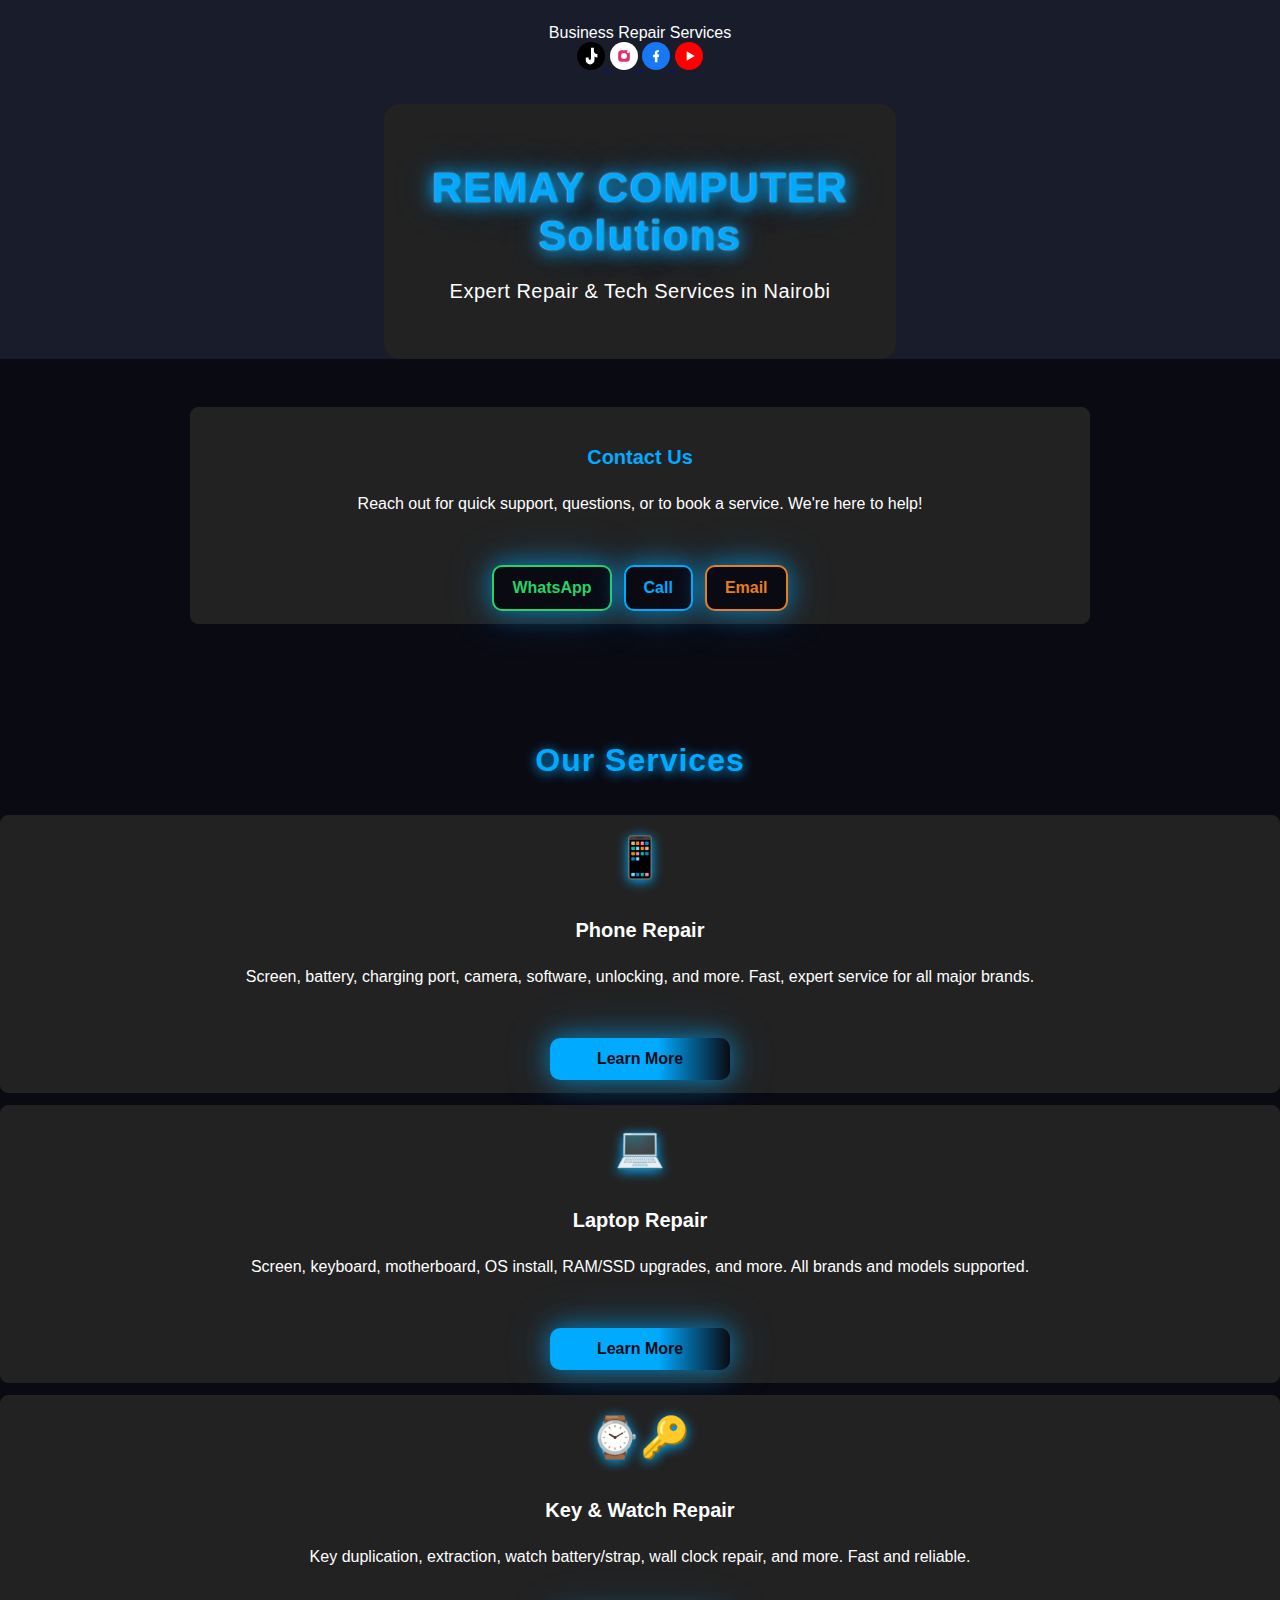
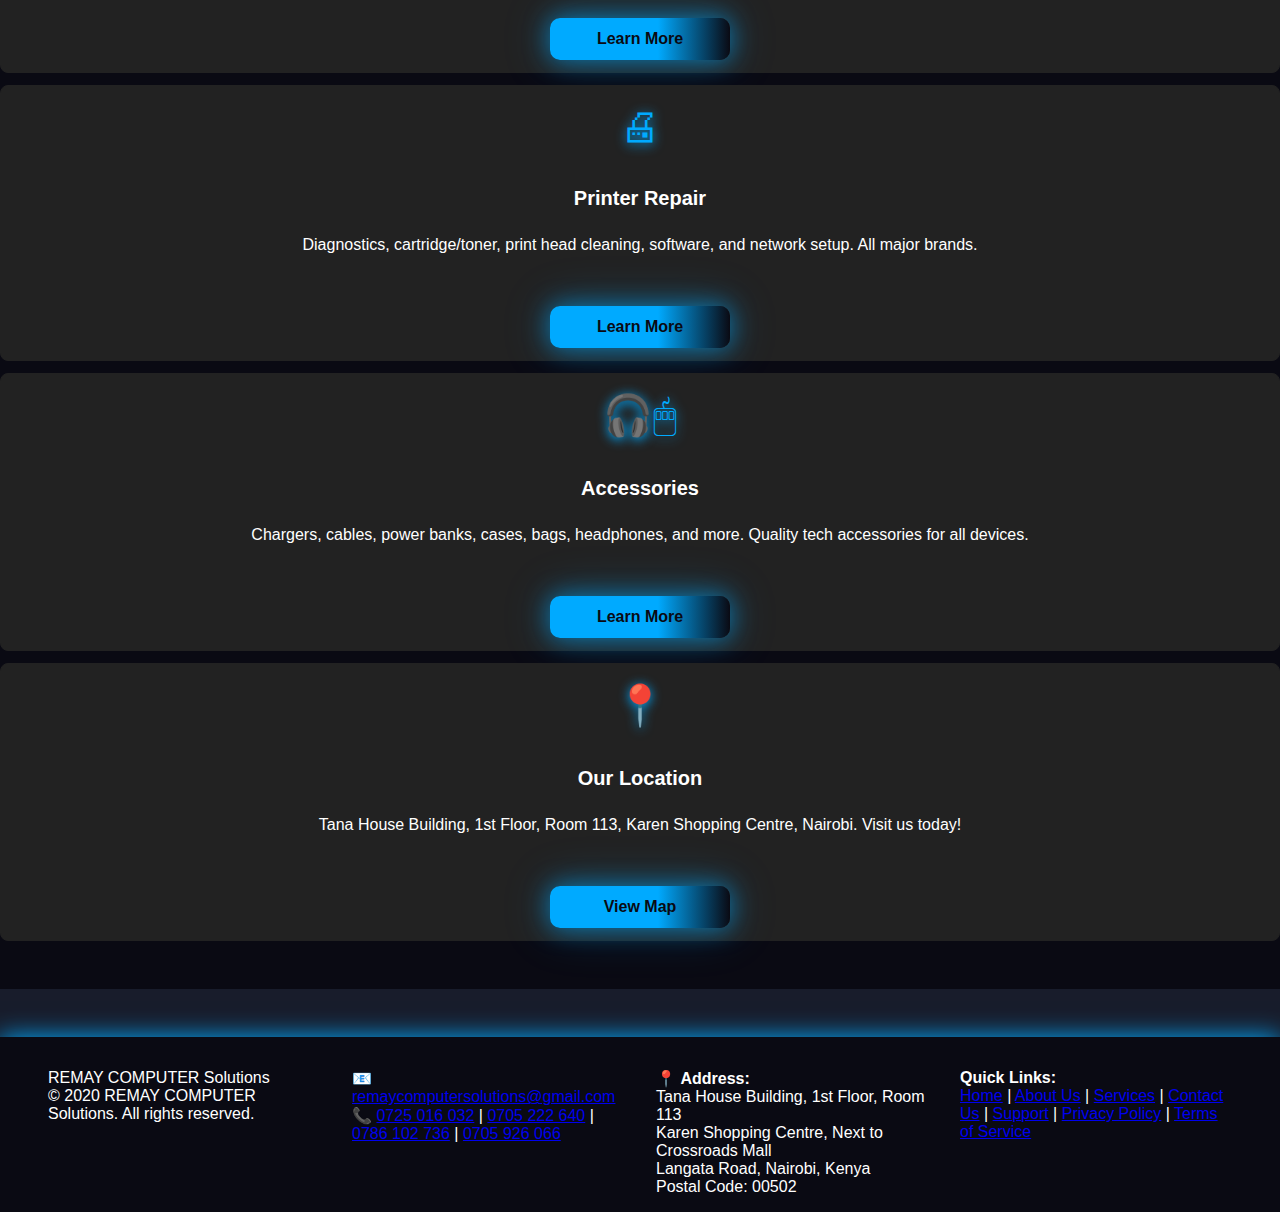
<file: index.html>
<!DOCTYPE html>
<html lang="en">
<head>
  <meta charset="UTF-8" />
  <meta name="viewport" content="width=device-width, initial-scale=1.0"/>
  <title>Business Repair Services</title>
  <link rel="stylesheet" href="style.css" />
  <link rel="manifest" href="manifest.json" />
  <meta name="theme-color" content="#00aaff" />
  <script>
    if ('serviceWorker' in navigator) {
      window.addEventListener('load', function() {
        navigator.serviceWorker.register('service-worker.js').then(function(reg) {
          console.log('ServiceWorker registered:', reg);
        }, function(err) {
          console.log('ServiceWorker registration failed:', err);
        });
      });
    }
  </script>
</head>
<body>
  <div class="header">
    <div class="business-name">Business Repair Services</div>
    <div class="social-icons">
      <a href="https://www.tiktok.com/" target="_blank" aria-label="TikTok" class="social-icon tiktok" rel="noopener">
        <svg width="28" height="28" viewBox="0 0 48 48" fill="none" xmlns="http://www.w3.org/2000/svg"><circle cx="24" cy="24" r="24" fill="#000"/><path d="M33.5 20.5c-2.5 0-4.5-2-4.5-4.5V10h-5v18.5c0 1.1-.9 2-2 2s-2-.9-2-2 0-2 0-2h-5s0 2.5 0 4.5c0 4.1 3.4 7.5 7.5 7.5s7.5-3.4 7.5-7.5V25c1.4 1 3.1 1.5 5 1.5v-6z" fill="#fff"/></svg>
      </a>
      <a href="https://www.instagram.com/" target="_blank" aria-label="Instagram" class="social-icon instagram" rel="noopener">
        <svg width="28" height="28" viewBox="0 0 48 48" fill="none" xmlns="http://www.w3.org/2000/svg"><circle cx="24" cy="24" r="24" fill="#fff"/><rect x="14" y="14" width="20" height="20" rx="6" fill="#E1306C"/><circle cx="24" cy="24" r="5" fill="#fff"/><circle cx="31" cy="17" r="2" fill="#fff"/></svg>
      </a>
      <a href="https://www.facebook.com/" target="_blank" aria-label="Facebook" class="social-icon facebook" rel="noopener">
        <svg width="28" height="28" viewBox="0 0 48 48" fill="none" xmlns="http://www.w3.org/2000/svg"><circle cx="24" cy="24" r="24" fill="#1877F3"/><path d="M26.5 34V25.5h2.5l.5-4h-3V19c0-1.1.3-1.8 1.8-1.8H29V14.2C28.7 14.1 27.7 14 26.6 14c-3 0-4.6 1.8-4.6 5.1v2.9H19v4h3v8.5h4.5z" fill="#fff"/></svg>
      </a>
      <a href="https://www.youtube.com/" target="_blank" aria-label="YouTube" class="social-icon youtube" rel="noopener">
        <svg width="28" height="28" viewBox="0 0 48 48" fill="none" xmlns="http://www.w3.org/2000/svg"><circle cx="24" cy="24" r="24" fill="#FF0000"/><polygon points="20,16 34,24 20,32" fill="#fff"/></svg>
      </a>
    </div>
  </div>
  <div style="display: flex; flex-direction: column; align-items: center; flex: none;">
    <section class="hero">
      <div class="hero-content">
        <h1 class="hero-title">REMAY COMPUTER Solutions</h1>
        <p class="hero-subtitle">Expert Repair & Tech Services in Nairobi</p>
        <div class="hero-actions">
          <!-- Video call button removed -->
        </div>
      </div>
    </section>
    <!-- Contact & Voicemail Section (Modernized) -->
    <section class="contact-voicemail">
      <div class="contact-voicemail-grid">
        <div class="contact-card">
          <h3>Contact Us</h3>
          <p>Reach out for quick support, questions, or to book a service. We're here to help!</p>
          <div class="contact-options-modern">
            <a href="https://wa.me/254725016032" class="contact-modern-btn whatsapp" target="_blank">WhatsApp</a>
            <a href="tel:+254725016032" class="contact-modern-btn call">Call</a>
            <a href="mailto:remaycomputersolutions@gmail.com" class="contact-modern-btn email">Email</a>
          </div>
        </div>
      </div>
    </section>
  </div>

  <section class="services">
    <h2 class="services-title">Our Services</h2>
    <div class="services-grid">
      <div class="service-card">
        <div class="service-icon">📱</div>
        <h3>Phone Repair</h3>
        <p>Screen, battery, charging port, camera, software, unlocking, and more. Fast, expert service for all major brands.</p>
        <button class="service-btn" onclick="showHudPopup({title: 'Phone Repair', lines: ['Contact: +254 705 926 066', '', 'Screen replacement', 'Charging port repair', 'Battery replacement', 'Camera repair', 'Software updates', 'Unlocking & flashing']})">Learn More</button>
      </div>
      <div class="service-card">
        <div class="service-icon">💻</div>
        <h3>Laptop Repair</h3>
        <p>Screen, keyboard, motherboard, OS install, RAM/SSD upgrades, and more. All brands and models supported.</p>
        <button class="service-btn" onclick="showHudPopup({title: 'Laptop Repair', lines: ['Contact: +254 786 102 736', '', 'Screen replacement', 'Keyboard repair', 'Motherboard diagnostics', 'OS installation', 'RAM & SSD upgrades']})">Learn More</button>
      </div>
      <div class="service-card">
        <div class="service-icon">⌚🔑</div>
        <h3>Key & Watch Repair</h3>
        <p>Key duplication, extraction, watch battery/strap, wall clock repair, and more. Fast and reliable.</p>
        <button class="service-btn" onclick="showHudPopup({title: 'Key & Watch Repair', lines: ['Contact: +254 705 222 640', '', 'Key duplication', 'Broken key extraction', 'Watch battery/strap', 'Wall clock repair']})">Learn More</button>
      </div>
      <div class="service-card">
        <div class="service-icon">🖨</div>
        <h3>Printer Repair</h3>
        <p>Diagnostics, cartridge/toner, print head cleaning, software, and network setup. All major brands.</p>
        <button class="service-btn" onclick="showHudPopup({title: 'Printer Repair', lines: ['Contact: +254 725 016 032', '', 'Diagnostics', 'Cartridge/toner', 'Print head cleaning', 'Software install', 'Network setup']})">Learn More</button>
      </div>
      <div class="service-card">
        <div class="service-icon">🎧🖱</div>
        <h3>Accessories</h3>
        <p>Chargers, cables, power banks, cases, bags, headphones, and more. Quality tech accessories for all devices.</p>
        <button class="service-btn" onclick="showHudPopup({title: 'Accessories', lines: ['Chargers', 'Cables', 'Power banks', 'Cases', 'Bags', 'Headphones', 'More...']})">Learn More</button>
      </div>
      <div class="service-card">
        <div class="service-icon">📍</div>
        <h3>Our Location</h3>
        <p>Tana House Building, 1st Floor, Room 113, Karen Shopping Centre, Nairobi. Visit us today!</p>
        <button class="service-btn" onclick="showHudPopup({title: 'Our Location', lines: ['Tana House Building, 1st Floor, Room 113', 'Karen Shopping Centre', 'Langata Road, Nairobi', 'Postal Code: 00502']})">View Map</button>
      </div>
    </div>
  </section>

  <div id="hudPopupRoot"></div>

  <!-- Modal Overlay for professional popup effect -->
  <div id="hudModalOverlay"></div>

  <!-- Service Details Modal -->
  <div id="serviceDetailsModal" class="hud-modal">
    <div id="serviceDetailsContent" style="padding:24px 16px 16px 16px;"></div>
    <button onclick="closeServiceDetailsModal()" class="hud-modal-close" style="position:absolute;top:8px;right:12px;font-size:2em;background:none;border:none;color:#fff;cursor:pointer;">×</button>
  </div>

  <script>
    // Only keep HUD popup and contact modal logic, remove all video, gallery, image, and backup logic
    document.addEventListener('DOMContentLoaded', function() {
      // --- Click Sound Logic ---
      window.playClickSound = window.playClickSound || function() {
        try {
          const audio = new Audio('sounds/click-confirm.mp3.mp3');
          audio.volume = 0.7;
          audio.play();
        } catch (e) { console.error('playClickSound error', e); }
      };
      // Attach click sound to major interactive buttons
      function attachClickSoundToButtons() {
        const selectors = [
          '.contact-modern-btn',
          '.service-btn',
          '.hud-modal-btn',
          '.footer-nav a',
          '.hero-btn',
          '.bottom-button'
        ];
        selectors.forEach(sel => {
          document.querySelectorAll(sel).forEach(btn => {
            if (!btn._clickSoundAttached) {
              btn.addEventListener('click', playClickSound, false);
              btn._clickSoundAttached = true;
            }
          });
        });
      }
      attachClickSoundToButtons();
      document.addEventListener('DOMNodeInserted', attachClickSoundToButtons);

      // --- Contact Selection Modal Logic ---
      const contactOptions = [
        { label: 'Phone Repair', phone: '+254705926066', whatsapp: '+254705926066' },
        { label: 'Laptop Repair', phone: '+254786102736', whatsapp: '+254786102736' },
        { label: 'Key & Watch Repair', phone: '+254705222640', whatsapp: '+254705222640' },
        { label: 'Printer Repair', phone: '+254725016032', whatsapp: '+254725016032' }
      ];
      const contactSelectModal = document.getElementById('contactSelectModal');
      const contactSelectTitle = document.getElementById('contactSelectTitle');
      const contactSelectList = document.getElementById('contactSelectList');
      function showContactSelectModal(type) {
        contactSelectTitle.textContent = type === 'call' ? 'Call Which Department?' : 'WhatsApp Which Department?';
        contactSelectList.innerHTML = '';
        contactOptions.forEach(opt => {
          const btn = document.createElement('button');
          btn.className = 'hud-modal-btn';
          btn.style.margin = '8px 0';
          btn.textContent = opt.label + (type === 'call' ? ` (${opt.phone})` : '');
          btn.onclick = function() {
            if (type === 'call') {
              window.location.href = `tel:${opt.phone}`;
            } else if (type === 'whatsapp') {
              window.open(`https://wa.me/${opt.whatsapp.replace('+','')}`,'_blank');
            }
            closeContactSelectModal();
          };
          contactSelectList.appendChild(btn);
        });
        contactSelectModal.style.display = 'block';
      }
      function closeContactSelectModal() {
        contactSelectModal.style.display = 'none';
      }
      window.closeContactSelectModal = closeContactSelectModal;
      // Only attach modal logic to service popups, not main contact card
      document.querySelectorAll('.services .contact-modern-btn.call').forEach(btn => {
        btn.onclick = function(e) {
          e.preventDefault();
          showContactSelectModal('call');
        };
      });
      document.querySelectorAll('.services .contact-modern-btn.whatsapp').forEach(btn => {
        btn.onclick = function(e) {
          e.preventDefault();
          showContactSelectModal('whatsapp');
        };
      });
      // Remove modal logic from main contact card buttons (let them work as direct links)

      // Service details data
      const serviceDetails = {
        'Phone Repair': {
          icon: '📱',
          description: 'We fix all major phone brands: screens, batteries, charging ports, cameras, software, unlocking, and more. Fast, expert service with genuine parts.',
          features: [
            'Screen replacement',
            'Charging port repair',
            'Battery replacement',
            'Camera repair',
            'Software updates',
            'Unlocking & flashing',
            'Free diagnosis for most issues'
          ],
          contact: {
            phone: '+254705926066',
            whatsapp: '+254705926066',
            email: 'remaycomputersolutions@gmail.com'
          }
        },
        'Laptop Repair': {
          icon: '💻',
          description: 'All brands and models supported. We handle screens, keyboards, motherboards, OS installs, RAM/SSD upgrades, and more.',
          features: [
            'Screen replacement',
            'Keyboard repair',
            'Motherboard diagnostics',
            'OS installation',
            'RAM & SSD upgrades',
            'Virus removal',
            'Data recovery'
          ],
          contact: {
            phone: '+254786102736',
            whatsapp: '+254786102736',
            email: 'remaycomputersolutions@gmail.com'
          }
        },
        'Key & Watch Repair': {
          icon: '⌚🔑',
          description: 'Key duplication, extraction, watch battery/strap, wall clock repair, and more. Fast and reliable.',
          features: [
            'Key duplication',
            'Broken key extraction',
            'Watch battery/strap',
            'Wall clock repair',
            'Quick turnaround'
          ],
          contact: {
            phone: '+254705222640',
            whatsapp: '+254705222640',
            email: 'remaycomputersolutions@gmail.com'
          }
        },
        'Printer Repair': {
          icon: '🖨',
          description: 'Diagnostics, cartridge/toner, print head cleaning, software, and network setup. All major brands.',
          features: [
            'Diagnostics',
            'Cartridge/toner replacement',
            'Print head cleaning',
            'Software install',
            'Network setup',
            'On-site support available'
          ],
          contact: {
            phone: '+254725016032',
            whatsapp: '+254725016032',
            email: 'remaycomputersolutions@gmail.com'
          }
        },
        'Accessories': {
          icon: '🎧🖱',
          description: 'Chargers, cables, power banks, cases, bags, headphones, and more. Quality tech accessories for all devices.',
          features: [
            'Chargers',
            'Cables',
            'Power banks',
            'Cases & bags',
            'Headphones',
            'Adapters',
            'And more...'
          ],
          contact: {
            phone: '+254725016032',
            whatsapp: '+254725016032',
            email: 'remaycomputersolutions@gmail.com'
          }
        },
        'Our Location': {
          icon: '📍',
          description: 'Visit us at Tana House Building, 1st Floor, Room 113, Karen Shopping Centre, Nairobi.',
          features: [
            'Easy access',
            'Ample parking',
            'Friendly staff',
            'Open Mon-Sat 8am-6pm'
          ],
          contact: {
            phone: '+254725016032',
            whatsapp: '+254725016032',
            email: 'remaycomputersolutions@gmail.com'
          }
        }
      };
      function showHudPopup(service) {
        // Map service title to contact info and pre-filled WhatsApp message
        const contacts = {
          'Phone Repair': {
            phone: '+254705926066',
            whatsapp: '+254705926066',
            message: 'Hello, I need Phone Repair service.'
          },
          'Laptop Repair': {
            phone: '+254786102736',
            whatsapp: '+254786102736',
            message: 'Hello, I need Laptop Repair service.'
          },
          'Key & Watch Repair': {
            phone: '+254705222640',
            whatsapp: '+254705222640',
            message: 'Hello, I need Key & Watch Repair service.'
          },
          'Printer Repair': {
            phone: '+254725016032',
            whatsapp: '+254725016032',
            message: 'Hello, I need Printer Repair service.'
          },
          'Accessories': {
            phone: '+254725016032',
            whatsapp: '+254725016032',
            message: 'Hello, I need Accessories.'
          },
          'Our Location': {
            phone: '+254725016032',
            whatsapp: '+254725016032',
            message: 'Hello, I need your location details.'
          }
        };
        const c = contacts[service.title] || contacts['Phone Repair'];
        let html = `<div style='text-align:center;font-size:2.2em;'>${serviceDetails[service.title]?.icon || ''}</div>`;
        html += `<h2 style='margin:8px 0 4px 0;'>${service.title}</h2>`;
        html += `<div style='margin-bottom:10px;color:#00aaff;'>${serviceDetails[service.title]?.description || ''}</div>`;
        html += `<div style='margin-bottom:10px;'>Reach out for quick support, questions, or to book a service. We're here to help!</div>`;
        html += `<div style='margin-top:12px;'>
          <a href='https://wa.me/${c.whatsapp.replace('+','')}?text=${encodeURIComponent(c.message)}' class='contact-modern-btn whatsapp' style='margin-right:8px;' target='_blank'>WhatsApp Now</a>
          <a href='tel:${c.phone}' class='contact-modern-btn call'>Call Now</a>
        </div>`;
        document.getElementById('serviceDetailsContent').innerHTML = html;
        document.getElementById('serviceDetailsModal').classList.add('active');
        document.getElementById('hudModalOverlay').classList.add('active');
        document.body.classList.add('modal-open');
      }
      function closeServiceDetailsModal() {
        document.getElementById('serviceDetailsModal').classList.remove('active');
        document.getElementById('hudModalOverlay').classList.remove('active');
        document.body.classList.remove('modal-open');
      }
      window.closeServiceDetailsModal = closeServiceDetailsModal;
      document.getElementById('hudModalOverlay').onclick = closeServiceDetailsModal;

      // --- Remove adjustForMobilePerformance and related event listeners ---
    });
  </script>

  <!-- Contact Selection Modal -->
  <div id="contactSelectModal" class="hud-modal" style="display:none;z-index:1000;">
    <h2 id="contactSelectTitle">Choose Contact</h2>
    <div id="contactSelectList"></div>
    <button onclick="closeContactSelectModal()" class="hud-modal-close">×</button>
  </div>

  <footer class="site-footer">
    <div class="footer-content">
      <div class="footer-section business-info">
        <div class="footer-logo">REMAY COMPUTER Solutions</div>
        <div class="footer-copyright">© 2020 REMAY COMPUTER Solutions. All rights reserved.</div>
      </div>
      <div class="footer-section contact-info">
        <div><span class="footer-icon">📧</span> <a href="mailto:remaycomputersolutions@gmail.com">remaycomputersolutions@gmail.com</a></div>
        <div><span class="footer-icon">📞</span> 
          <a href="tel:+254725016032">0725 016 032</a> |
          <a href="tel:+254705222640">0705 222 640</a> |
          <a href="tel:+254786102736">0786 102 736</a> |
          <a href="tel:+254705926066">0705 926 066</a>
        </div>
      </div>
      <div class="footer-section address-info">
        <div><span class="footer-icon">📍</span> <strong>Address:</strong></div>
        <div>Tana House Building, 1st Floor, Room 113</div>
        <div>Karen Shopping Centre, Next to Crossroads Mall</div>
        <div>Langata Road, Nairobi, Kenya</div>
        <div>Postal Code: 00502</div>
      </div>
      <div class="footer-section quick-links">
        <div><strong>Quick Links:</strong></div>
        <nav class="footer-nav">
          <a href="#">Home</a> |
          <a href="#about">About Us</a> |
          <a href="#services">Services</a> |
          <a href="#contact">Contact Us</a> |
          <a href="#support">Support</a> |
          <a href="#privacy">Privacy Policy</a> |
          <a href="#terms">Terms of Service</a>
        </nav>
      </div>
    </div>
  </footer>
</body>
</html>
</file>
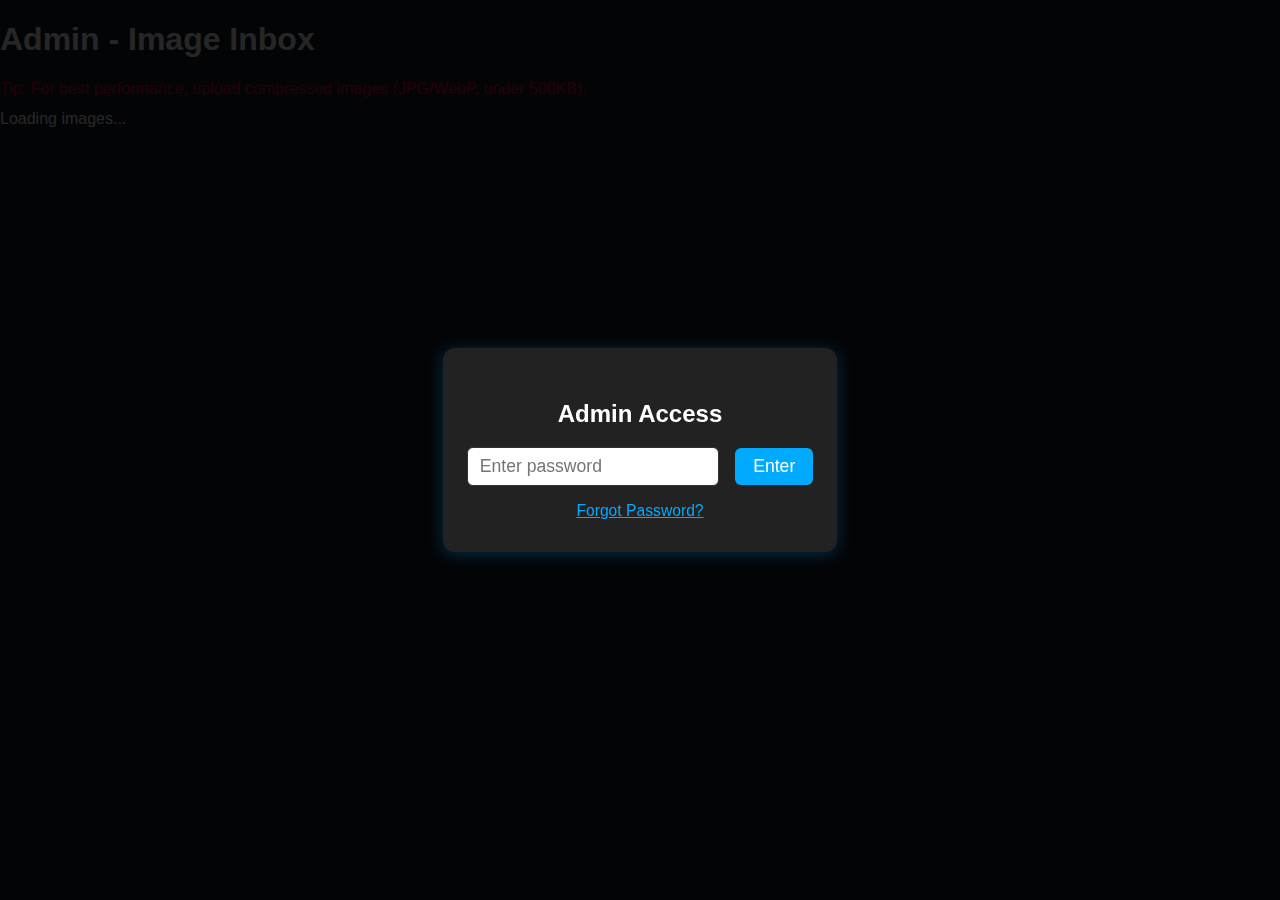
<file: admin-images.html>
<!DOCTYPE html>
<html lang="en">
<head>
  <meta charset="UTF-8" />
  <meta name="viewport" content="width=device-width, initial-scale=1.0"/>
  <title>Admin - Image Inbox</title>
  <link rel="stylesheet" href="style.css" />
</head>
<body>
  <h1>Admin - Image Inbox</h1>
  <div style="color:#ff003c;font-size:1em;margin-bottom:12px;">Tip: For best performance, upload compressed images (JPG/WebP, under 500KB).</div>
  <div id="imageList">Loading images...</div>
  <div id="loadMoreContainer" style="text-align:center;margin:18px 0;"></div>
  <div id="passwordModal" style="position:fixed;top:0;left:0;width:100vw;height:100vh;background:rgba(0,0,0,0.85);z-index:9999;display:flex;align-items:center;justify-content:center;">
    <div style="background:#222;padding:32px 24px;border-radius:12px;box-shadow:0 2px 16px #00aaff44;text-align:center;">
      <h2 style="color:#fff;">Admin Access</h2>
      <input id="adminPasswordInput" type="password" placeholder="Enter password" style="padding:8px 12px;border-radius:6px;border:1px solid #333;font-size:1.1em;" />
      <button id="adminPasswordBtn" style="margin-left:12px;padding:8px 18px;border-radius:6px;background:#00aaff;color:#fff;border:none;font-size:1.1em;">Enter</button>
      <div id="adminPasswordError" style="color:#ff003c;margin-top:12px;display:none;">Wrong password. Try again.</div>
      <div style="margin-top:16px;">
        <a href="#" id="forgotPasswordLink" style="color:#00aaff;text-decoration:underline;font-size:0.98em;">Forgot Password?</a>
      </div>
    </div>
  </div>
  <div id="forgotPasswordModal" style="display:none;position:fixed;top:0;left:0;width:100vw;height:100vh;background:rgba(0,0,0,0.85);z-index:10000;align-items:center;justify-content:center;">
    <div style="background:#222;padding:32px 24px;border-radius:12px;box-shadow:0 2px 16px #00aaff44;text-align:center;max-width:350px;margin:auto;">
      <h2 style="color:#fff;">Password Hint</h2>
      <div id="passwordHintText" style="color:#fff;margin:16px 0;">Your hint: <b id='hintValue'></b></div>
      <button onclick="document.getElementById('forgotPasswordModal').style.display='none'" style="padding:8px 18px;border-radius:6px;background:#00aaff;color:#fff;border:none;font-size:1.1em;">Close</button>
    </div>
  </div>
  <div id="changePasswordModal" style="display:none;position:fixed;top:0;left:0;width:100vw;height:100vh;background:rgba(0,0,0,0.85);z-index:10000;align-items:center;justify-content:center;">
    <div style="background:#222;padding:32px 24px;border-radius:12px;box-shadow:0 2px 16px #00aaff44;text-align:center;max-width:350px;margin:auto;">
      <h2 style="color:#fff;">Change Password</h2>
      <input id="newPasswordInput" type="password" placeholder="New password" style="padding:8px 12px;border-radius:6px;border:1px solid #333;font-size:1.1em;margin-bottom:8px;" /><br>
      <input id="confirmPasswordInput" type="password" placeholder="Confirm new password" style="padding:8px 12px;border-radius:6px;border:1px solid #333;font-size:1.1em;" /><br>
      <input id="passwordHintInput" type="text" placeholder="Password hint (optional)" style="padding:8px 12px;border-radius:6px;border:1px solid #333;font-size:1.1em;margin-top:8px;" /><br>
      <button id="savePasswordBtn" style="margin-top:12px;padding:8px 18px;border-radius:6px;background:#00aaff;color:#fff;border:none;font-size:1.1em;">Save</button>
      <div id="changePasswordError" style="color:#ff003c;margin-top:12px;display:none;"></div>
      <button onclick="document.getElementById('changePasswordModal').style.display='none'" style="margin-top:12px;padding:8px 18px;border-radius:6px;background:#333;color:#fff;border:none;font-size:1.1em;">Cancel</button>
    </div>
  </div>
  <button id="changePasswordBtn" style="display:none;position:fixed;top:16px;right:16px;z-index:100;">Change Password</button>
  <script>
    async function loadImages(page = 1, perPage = 10) {
      const res = await fetch('/images');
      const images = await res.json();
      const list = document.getElementById('imageList');
      const loadMoreContainer = document.getElementById('loadMoreContainer');
      if (!images.length) {
        list.innerHTML = '<p>No images found.</p>';
        loadMoreContainer.innerHTML = '';
        return;
      }
      list.innerHTML = '';
      const start = (page - 1) * perPage;
      const end = start + perPage;
      const pageImages = images.slice(start, end);
      pageImages.forEach(filename => {
        const div = document.createElement('div');
        div.className = 'admin-image-row';
        div.innerHTML = `
          <img src="/images/${filename}" loading="lazy" style="max-width:120px;max-height:80px;vertical-align:middle;border-radius:6px;" />
          <span style="margin-left:12px;">${filename}</span>
          <button onclick="deleteImage('${filename}')">Delete</button>
          <a href="/images/${filename}" download style="margin-left:8px;">Download</a>
        `;
        list.appendChild(div);
      });
      // Load More logic
      if (end < images.length) {
        loadMoreContainer.innerHTML = `<button id='loadMoreBtn' style='margin-top:12px;padding:8px 18px;border-radius:6px;background:#00aaff;color:#fff;border:none;font-size:1.1em;'>Load More</button>`;
        document.getElementById('loadMoreBtn').onclick = () => loadImages(page + 1, perPage);
      } else {
        loadMoreContainer.innerHTML = '';
      }
    }
    async function deleteImage(filename) {
      if (!confirm('Delete this image? (It will be moved to backup)')) return;
      const res = await fetch(`/delete-image/${filename}`, { method: 'POST' });
      if (res.ok) {
        alert('Image moved to backup.');
        loadImages();
      } else {
        alert('Failed to delete image.');
      }
    }
    // Password protection logic with localStorage
    function getStoredPassword() {
      return localStorage.getItem('remay_admin_pw') || 'remayadmin2024';
    }
    function getStoredHint() {
      return localStorage.getItem('remay_admin_hint') || 'Default: remayadmin2024';
    }
    function setStoredPassword(pw, hint) {
      localStorage.setItem('remay_admin_pw', pw);
      if (hint) localStorage.setItem('remay_admin_hint', hint);
    }
    document.getElementById('adminPasswordBtn').onclick = () => {
      const password = document.getElementById('adminPasswordInput').value;
      const hint = getStoredHint();
      if (password === '') {
        document.getElementById('adminPasswordError').innerText = 'Password cannot be empty.';
        document.getElementById('adminPasswordError').style.display = 'block';
        return;
      }
      if (password === getStoredPassword()) {
        document.getElementById('passwordModal').style.display = 'none';
        loadImages();
      } else {
        document.getElementById('adminPasswordError').style.display = 'block';
      }
    };
    document.getElementById('forgotPasswordLink').onclick = () => {
      document.getElementById('passwordModal').style.display = 'none';
      document.getElementById('forgotPasswordModal').style.display = 'flex';
      document.getElementById('hintValue').innerText = getStoredHint();
    };
    document.getElementById('savePasswordBtn').onclick = () => {
      const newPassword = document.getElementById('newPasswordInput').value;
      const confirmPassword = document.getElementById('confirmPasswordInput').value;
      const passwordHint = document.getElementById('passwordHintInput').value;
      if (newPassword === '' || confirmPassword === '') {
        document.getElementById('changePasswordError').innerText = 'Password and confirmation cannot be empty.';
        document.getElementById('changePasswordError').style.display = 'block';
        return;
      }
      if (newPassword !== confirmPassword) {
        document.getElementById('changePasswordError').innerText = 'Passwords do not match.';
        document.getElementById('changePasswordError').style.display = 'block';
        return;
      }
      setStoredPassword(newPassword, passwordHint);
      alert('Password changed successfully. Please log in again.');
      location.reload();
    };
    window.onload = () => {
      if (location.pathname === '/admin') {
        const password = getStoredPassword();
        if (password !== 'remayadmin2024') {
          document.getElementById('passwordModal').style.display = 'flex';
        } else {
          loadImages();
        }
      }
    };
  </script>
</body>
</html>
</file>
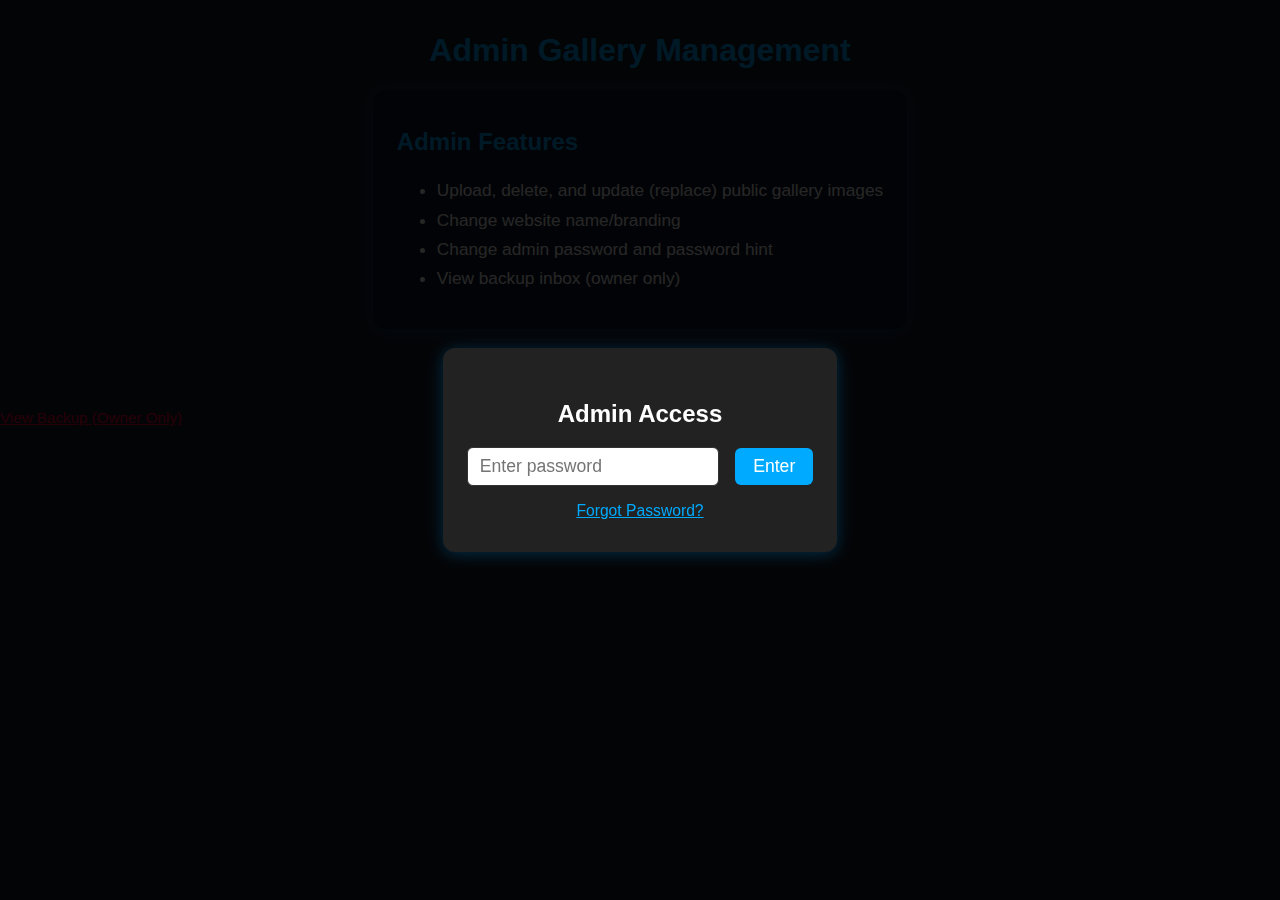
<file: admin.html>
<!DOCTYPE html>
<html lang="en">
<head>
  <meta charset="UTF-8" />
  <meta name="viewport" content="width=device-width, initial-scale=1.0"/>
  <title>Admin Gallery Management</title>
  <link rel="stylesheet" href="style.css" />
  <style>
    .video-list { display: flex; flex-wrap: wrap; gap: 24px; margin-top: 32px; }
    .video-item { background: #101828; border-radius: 12px; box-shadow: 0 2px 16px #00aaff44; padding: 18px; width: 340px; }
    .video-item video { width: 100%; border-radius: 8px; }
    .video-item button { margin-top: 10px; width: 100%; }
    .backup-link { color: #ff003c; font-size: 0.95rem; margin-top: 24px; display: block; }
  </style>
</head>
<body>
  <h1 style="color:var(--hud-blue);text-align:center;margin-top:32px;">Admin Gallery Management</h1>
  <div style="max-width:700px;margin:0 auto 24px auto;padding:18px 24px;background:#101828;border-radius:12px;box-shadow:0 2px 16px #00aaff44;color:#fff;">
    <h2 style="color:#00aaff;">Admin Features</h2>
    <ul style="font-size:1.08em;line-height:1.7;">
      <li>Upload, delete, and update (replace) public gallery images</li>
      <li>Change website name/branding</li>
      <li>Change admin password and password hint</li>
      <li>View backup inbox (owner only)</li>
    </ul>
  </div>
  <div id="videoList" class="video-list"></div>
  <a class="backup-link" href="/backup-videos.html" target="_blank">View Backup (Owner Only)</a>

  <!-- Admin Gallery Management Section -->
  <section id="galleryAdminSection" style="display:none;margin:40px auto 0 auto;max-width:900px;">
    <h2 style="color:#00aaff;text-align:center;">Gallery Management</h2>
    <div style="display:flex;flex-wrap:wrap;gap:24px;align-items:flex-start;justify-content:center;">
      <div style="flex:1;min-width:260px;max-width:340px;background:#101828;padding:18px;border-radius:12px;box-shadow:0 2px 16px #00aaff44;">
        <h3 style="color:#fff;">Upload Image to Gallery</h3>
        <input type="file" id="galleryImageInput" accept="image/*" style="margin-bottom:12px;" />
        <button id="uploadGalleryImageBtn" style="width:100%;padding:8px 0;background:#00aaff;color:#fff;border:none;border-radius:6px;font-size:1.1em;">Upload</button>
        <div id="galleryUploadStatus" style="margin-top:10px;color:#fff;"></div>
      </div>
      <div style="flex:2;min-width:320px;max-width:500px;background:#101828;padding:18px;border-radius:12px;box-shadow:0 2px 16px #00aaff44;">
        <h3 style="color:#fff;">Delete Gallery Images</h3>
        <div id="adminGalleryImages" style="display:flex;flex-wrap:wrap;gap:12px;"></div>
      </div>
    </div>
  </section>

  <!-- Admin Branding Section -->
  <section id="brandingAdminSection" style="display:none;margin:40px auto 0 auto;max-width:500px;background:#101828;padding:18px;border-radius:12px;box-shadow:0 2px 16px #00aaff44;">
    <h2 style="color:#00aaff;text-align:center;">Change Website Name</h2>
    <input id="brandingInput" type="text" placeholder="New Website Name" style="width:100%;padding:8px 12px;border-radius:6px;border:1px solid #333;font-size:1.1em;" />
    <button id="saveBrandingBtn" style="margin-top:12px;width:100%;padding:8px 0;background:#00aaff;color:#fff;border:none;border-radius:6px;font-size:1.1em;">Save</button>
    <div id="brandingStatus" style="margin-top:10px;color:#fff;"></div>
  </section>

  <div id="passwordModal" style="position:fixed;top:0;left:0;width:100vw;height:100vh;background:rgba(0,0,0,0.85);z-index:9999;display:flex;align-items:center;justify-content:center;">
    <div style="background:#222;padding:32px 24px;border-radius:12px;box-shadow:0 2px 16px #00aaff44;text-align:center;">
      <h2 style="color:#fff;">Admin Access</h2>
      <input id="adminPasswordInput" type="password" placeholder="Enter password" style="padding:8px 12px;border-radius:6px;border:1px solid #333;font-size:1.1em;" />
      <button id="adminPasswordBtn" style="margin-left:12px;padding:8px 18px;border-radius:6px;background:#00aaff;color:#fff;border:none;font-size:1.1em;">Enter</button>
      <div id="adminPasswordError" style="color:#ff003c;margin-top:12px;display:none;">Wrong password. Try again.</div>
      <div style="margin-top:16px;">
        <a href="#" id="forgotPasswordLink" style="color:#00aaff;text-decoration:underline;font-size:0.98em;">Forgot Password?</a>
      </div>
    </div>
  </div>
  <div id="forgotPasswordModal" style="display:none;position:fixed;top:0;left:0;width:100vw;height:100vh;background:rgba(0,0,0,0.85);z-index:10000;align-items:center;justify-content:center;">
    <div style="background:#222;padding:32px 24px;border-radius:12px;box-shadow:0 2px 16px #00aaff44;text-align:center;max-width:350px;margin:auto;">
      <h2 style="color:#fff;">Password Hint</h2>
      <div id="passwordHintText" style="color:#fff;margin:16px 0;">Your hint: <b id='hintValue'></b></div>
      <button onclick="document.getElementById('forgotPasswordModal').style.display='none'" style="padding:8px 18px;border-radius:6px;background:#00aaff;color:#fff;border:none;font-size:1.1em;">Close</button>
    </div>
  </div>
  <div id="changePasswordModal" style="display:none;position:fixed;top:0;left:0;width:100vw;height:100vh;background:rgba(0,0,0,0.85);z-index:10000;align-items:center;justify-content:center;">
    <div style="background:#222;padding:32px 24px;border-radius:12px;box-shadow:0 2px 16px #00aaff44;text-align:center;max-width:350px;margin:auto;">
      <h2 style="color:#fff;">Change Password</h2>
      <input id="newPasswordInput" type="password" placeholder="New password" style="padding:8px 12px;border-radius:6px;border:1px solid #333;font-size:1.1em;margin-bottom:8px;" /><br>
      <input id="confirmPasswordInput" type="password" placeholder="Confirm new password" style="padding:8px 12px;border-radius:6px;border:1px solid #333;font-size:1.1em;" /><br>
      <input id="passwordHintInput" type="text" placeholder="Password hint (optional)" style="padding:8px 12px;border-radius:6px;border:1px solid #333;font-size:1.1em;margin-top:8px;" /><br>
      <button id="savePasswordBtn" style="margin-top:12px;padding:8px 18px;border-radius:6px;background:#00aaff;color:#fff;border:none;font-size:1.1em;">Save</button>
      <div id="changePasswordError" style="color:#ff003c;margin-top:12px;display:none;"></div>
      <button onclick="document.getElementById('changePasswordModal').style.display='none'" style="margin-top:12px;padding:8px 18px;border-radius:6px;background:#333;color:#fff;border:none;font-size:1.1em;">Cancel</button>
    </div>
  </div>
  <button id="changePasswordBtn" style="display:none;position:fixed;top:16px;right:16px;z-index:100;">Change Password</button>
  <script>
    // Password protection logic with localStorage
    function getStoredPassword() {
      return localStorage.getItem('remay_admin_pw') || 'remayadmin2024';
    }
    function getStoredHint() {
      return localStorage.getItem('remay_admin_hint') || 'Default: remayadmin2024';
    }
    function setStoredPassword(pw, hint) {
      localStorage.setItem('remay_admin_pw', pw);
      if (hint !== undefined) localStorage.setItem('remay_admin_hint', hint);
    }
    let PASSWORD = getStoredPassword();
    const passwordModal = document.getElementById('passwordModal');
    const adminPasswordInput = document.getElementById('adminPasswordInput');
    const adminPasswordBtn = document.getElementById('adminPasswordBtn');
    const adminPasswordError = document.getElementById('adminPasswordError');
    const forgotPasswordLink = document.getElementById('forgotPasswordLink');
    const forgotPasswordModal = document.getElementById('forgotPasswordModal');
    const passwordHintText = document.getElementById('passwordHintText');
    const hintValue = document.getElementById('hintValue');
    const changePasswordBtn = document.getElementById('changePasswordBtn');
    const changePasswordModal = document.getElementById('changePasswordModal');
    const newPasswordInput = document.getElementById('newPasswordInput');
    const confirmPasswordInput = document.getElementById('confirmPasswordInput');
    const passwordHintInput = document.getElementById('passwordHintInput');
    const savePasswordBtn = document.getElementById('savePasswordBtn');
    const changePasswordError = document.getElementById('changePasswordError');
    function unlockAdminPage() {
      passwordModal.style.display = 'none';
      document.body.style.overflow = '';
      changePasswordBtn.style.display = 'block';
      // Show admin sections
      document.getElementById('galleryAdminSection').style.display = 'block';
      document.getElementById('brandingAdminSection').style.display = 'block';
      fetchAdminGalleryImages();
      loadBranding();
    }

    // Gallery image upload
    document.getElementById('uploadGalleryImageBtn').onclick = async function() {
      const fileInput = document.getElementById('galleryImageInput');
      const status = document.getElementById('galleryUploadStatus');
      if (!fileInput.files[0]) {
        status.textContent = 'Please select an image.';
        status.style.color = '#ff003c';
        return;
      }
      const formData = new FormData();
      formData.append('image', fileInput.files[0]);
      status.textContent = 'Uploading...';
      status.style.color = '#fff';
      try {
        const res = await fetch('http://localhost:3000/admin-upload-image', {
          method: 'POST',
          body: formData
        });
        if (res.ok) {
          status.textContent = 'Image uploaded!';
          status.style.color = '#00ff99';
          fileInput.value = '';
          fetchAdminGalleryImages();
        } else {
          status.textContent = 'Upload failed.';
          status.style.color = '#ff003c';
        }
      } catch (e) {
        status.textContent = 'Error uploading.';
        status.style.color = '#ff003c';
      }
    };

    // Fetch and display gallery images for admin (with delete buttons)
    async function fetchAdminGalleryImages() {
      const container = document.getElementById('adminGalleryImages');
      container.innerHTML = 'Loading...';
      try {
        const res = await fetch('http://localhost:3000/gallery-images');
        const images = await res.json();
        if (!images.length) {
          container.innerHTML = '<p style="color:#fff;">No gallery images yet.</p>';
          return;
        }
        container.innerHTML = '';
        images.forEach(filename => {
          const div = document.createElement('div');
          div.style = 'position:relative;display:inline-block;';
          div.innerHTML = `
            <img src="http://localhost:3000/images/${filename}" style="width:90px;height:90px;object-fit:cover;border-radius:8px;border:2px solid #00aaff;" />
            <button style="position:absolute;top:2px;right:2px;background:#ff003c;color:#fff;border:none;border-radius:50%;width:24px;height:24px;font-size:1.1em;cursor:pointer;" onclick="deleteGalleryImage('${filename}', this)">&times;</button>
            <input type="file" accept="image/*" style="position:absolute;bottom:2px;left:2px;width:24px;height:24px;opacity:0;cursor:pointer;" title="Update image" onchange="updateGalleryImage('${filename}', this)" />
            <button style="position:absolute;bottom:2px;left:2px;background:#00aaff;color:#fff;border:none;border-radius:50%;width:24px;height:24px;font-size:1.1em;cursor:pointer;z-index:2;" onclick="this.previousElementSibling.click()">&#8635;</button>
          `;
          container.appendChild(div);
        });
      } catch (e) {
        container.innerHTML = '<p style="color:#ff003c;">Failed to load images.</p>';
      }
    }

    // Delete gallery image
    window.deleteGalleryImage = async function(filename, btn) {
      if (!confirm('Delete this image from gallery?')) return;
      btn.disabled = true;
      btn.textContent = '...';
      try {
        const res = await fetch(`http://localhost:3000/delete-gallery-image/${filename}`, { method: 'POST' });
        if (res.ok) {
          btn.parentElement.remove();
        } else {
          alert('Failed to delete image.');
          btn.disabled = false;
          btn.textContent = '×';
        }
      } catch (e) {
        alert('Error deleting image.');
        btn.disabled = false;
        btn.textContent = '×';
      }
    };

    // Add updateGalleryImage function
    window.updateGalleryImage = async function(filename, input) {
      if (!input.files[0]) return;
      if (!confirm('Replace this image in the gallery?')) { input.value = ''; return; }
      const formData = new FormData();
      formData.append('image', input.files[0]);
      try {
        const res = await fetch(`http://localhost:3000/update-gallery-image/${filename}`, {
          method: 'POST',
          body: formData
        });
        if (res.ok) {
          fetchAdminGalleryImages();
        } else {
          alert('Failed to update image.');
        }
      } catch (e) {
        alert('Error updating image.');
      }
      input.value = '';
    };

    // Branding (website name) management
    function loadBranding() {
      const branding = localStorage.getItem('remay_branding') || 'REMAY COMPUTER Solutions';
      document.getElementById('brandingInput').value = branding;
    }
    document.getElementById('saveBrandingBtn').onclick = function() {
      const val = document.getElementById('brandingInput').value.trim();
      const status = document.getElementById('brandingStatus');
      if (!val) {
        status.textContent = 'Website name cannot be empty.';
        status.style.color = '#ff003c';
        return;
      }
      localStorage.setItem('remay_branding', val);
      status.textContent = 'Website name updated!';
      status.style.color = '#00ff99';
      // Optionally, update branding on main site via postMessage or similar
    };

    adminPasswordBtn.onclick = function() {
      PASSWORD = getStoredPassword();
      if (adminPasswordInput.value === PASSWORD) {
        unlockAdminPage();
      } else {
        adminPasswordError.style.display = 'block';
        adminPasswordInput.value = '';
      }
    };
    adminPasswordInput.addEventListener('keydown', function(e) {
      if (e.key === 'Enter') adminPasswordBtn.click();
    });
    // Prevent scrolling and interaction until unlocked
    document.body.style.overflow = 'hidden';
    // Forgot password logic
    forgotPasswordLink.onclick = function(e) {
      e.preventDefault();
      hintValue.textContent = getStoredHint();
      forgotPasswordModal.style.display = 'flex';
    };
    // Change password logic
    changePasswordBtn.onclick = function() {
      newPasswordInput.value = '';
      confirmPasswordInput.value = '';
      passwordHintInput.value = getStoredHint();
      changePasswordError.style.display = 'none';
      changePasswordModal.style.display = 'flex';
    };
    savePasswordBtn.onclick = function() {
      const newPw = newPasswordInput.value;
      const confirmPw = confirmPasswordInput.value;
      const hint = passwordHintInput.value;
      if (!newPw || newPw.length < 4) {
        changePasswordError.textContent = 'Password must be at least 4 characters.';
        changePasswordError.style.display = 'block';
        return;
      }
      if (newPw !== confirmPw) {
        changePasswordError.textContent = 'Passwords do not match.';
        changePasswordError.style.display = 'block';
        return;
      }
      setStoredPassword(newPw, hint);
      PASSWORD = newPw;
      changePasswordModal.style.display = 'none';
      alert('Password changed!');
    };
  </script>
</body>
</html>
</file>
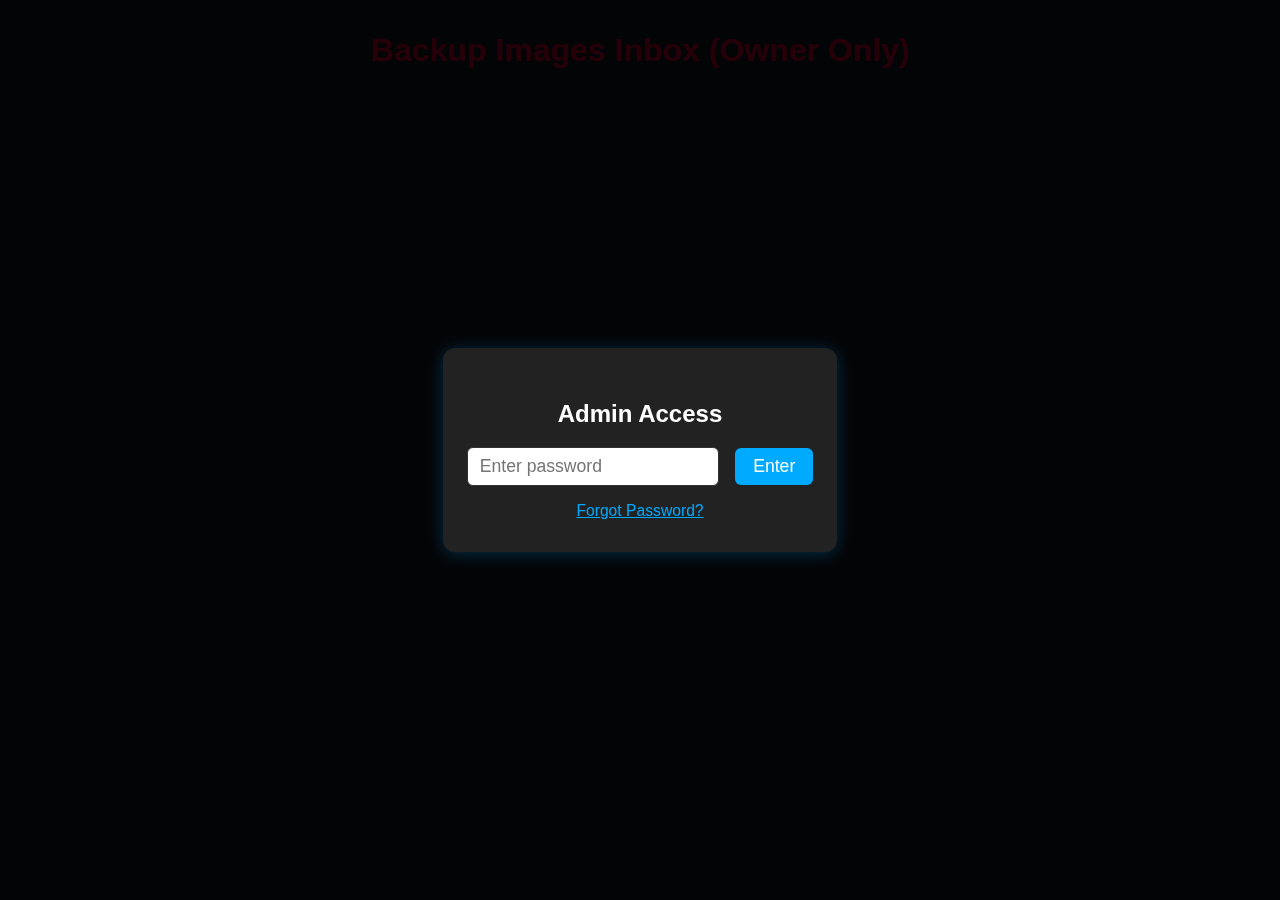
<file: backup-images.html>
<!DOCTYPE html>
<html lang="en">
<head>
  <meta charset="UTF-8" />
  <meta name="viewport" content="width=device-width, initial-scale=1.0"/>
  <title>Backup Images Inbox (Owner Only)</title>
  <link rel="stylesheet" href="style.css" />
  <style>
    .image-list { display: flex; flex-wrap: wrap; gap: 24px; margin-top: 32px; }
    .image-item { background: #101828; border-radius: 12px; box-shadow: 0 2px 16px #00aaff44; padding: 18px; width: 340px; }
    .image-item img { width: 100%; border-radius: 8px; }
    .image-item .filename { margin-top: 8px; word-break: break-all; color: #ff003c; }
    .image-item a { display: inline-block; margin-top: 8px; color: #00aaff; }
  </style>
</head>
<body>
  <h1 style="color:var(--hud-red);text-align:center;margin-top:32px;">Backup Images Inbox (Owner Only)</h1>
  <div id="passwordModal" style="position:fixed;top:0;left:0;width:100vw;height:100vh;background:rgba(0,0,0,0.85);z-index:9999;display:flex;align-items:center;justify-content:center;">
    <div style="background:#222;padding:32px 24px;border-radius:12px;box-shadow:0 2px 16px #00aaff44;text-align:center;">
      <h2 style="color:#fff;">Admin Access</h2>
      <input id="adminPasswordInput" type="password" placeholder="Enter password" style="padding:8px 12px;border-radius:6px;border:1px solid #333;font-size:1.1em;" />
      <button id="adminPasswordBtn" style="margin-left:12px;padding:8px 18px;border-radius:6px;background:#00aaff;color:#fff;border:none;font-size:1.1em;">Enter</button>
      <div id="adminPasswordError" style="color:#ff003c;margin-top:12px;display:none;">Wrong password. Try again.</div>
      <div style="margin-top:16px;">
        <a href="#" id="forgotPasswordLink" style="color:#00aaff;text-decoration:underline;font-size:0.98em;">Forgot Password?</a>
      </div>
    </div>
  </div>
  <div id="forgotPasswordModal" style="display:none;position:fixed;top:0;left:0;width:100vw;height:100vh;background:rgba(0,0,0,0.85);z-index:10000;align-items:center;justify-content:center;">
    <div style="background:#222;padding:32px 24px;border-radius:12px;box-shadow:0 2px 16px #00aaff44;text-align:center;max-width:350px;margin:auto;">
      <h2 style="color:#fff;">Password Hint</h2>
      <div id="passwordHintText" style="color:#fff;margin:16px 0;">Your hint: <b id='hintValue'></b></div>
      <button onclick="document.getElementById('forgotPasswordModal').style.display='none'" style="padding:8px 18px;border-radius:6px;background:#00aaff;color:#fff;border:none;font-size:1.1em;">Close</button>
    </div>
  </div>
  <div id="changePasswordModal" style="display:none;position:fixed;top:0;left:0;width:100vw;height:100vh;background:rgba(0,0,0,0.85);z-index:10000;align-items:center;justify-content:center;">
    <div style="background:#222;padding:32px 24px;border-radius:12px;box-shadow:0 2px 16px #00aaff44;text-align:center;max-width:350px;margin:auto;">
      <h2 style="color:#fff;">Change Password</h2>
      <input id="newPasswordInput" type="password" placeholder="New password" style="padding:8px 12px;border-radius:6px;border:1px solid #333;font-size:1.1em;margin-bottom:8px;" /><br>
      <input id="confirmPasswordInput" type="password" placeholder="Confirm new password" style="padding:8px 12px;border-radius:6px;border:1px solid #333;font-size:1.1em;" /><br>
      <input id="passwordHintInput" type="text" placeholder="Password hint (optional)" style="padding:8px 12px;border-radius:6px;border:1px solid #333;font-size:1.1em;margin-top:8px;" /><br>
      <button id="savePasswordBtn" style="margin-top:12px;padding:8px 18px;border-radius:6px;background:#00aaff;color:#fff;border:none;font-size:1.1em;">Save</button>
      <div id="changePasswordError" style="color:#ff003c;margin-top:12px;display:none;"></div>
      <button onclick="document.getElementById('changePasswordModal').style.display='none'" style="margin-top:12px;padding:8px 18px;border-radius:6px;background:#333;color:#fff;border:none;font-size:1.1em;">Cancel</button>
    </div>
  </div>
  <button id="changePasswordBtn" style="display:none;position:fixed;top:16px;right:16px;z-index:100;">Change Password</button>
  <div id="imageList" class="image-list"></div>
  <script>
    // Password protection logic with localStorage
    function getStoredPassword() {
      return localStorage.getItem('remay_admin_pw') || 'remayadmin2024';
    }
    function getStoredHint() {
      return localStorage.getItem('remay_admin_hint') || 'Default: remayadmin2024';
    }
    function setStoredPassword(pw, hint) {
      localStorage.setItem('remay_admin_pw', pw);
      if (hint !== undefined) localStorage.setItem('remay_admin_hint', hint);
    }
    let PASSWORD = getStoredPassword();
    const passwordModal = document.getElementById('passwordModal');
    const adminPasswordInput = document.getElementById('adminPasswordInput');
    const adminPasswordBtn = document.getElementById('adminPasswordBtn');
    const adminPasswordError = document.getElementById('adminPasswordError');
    const forgotPasswordLink = document.getElementById('forgotPasswordLink');
    const forgotPasswordModal = document.getElementById('forgotPasswordModal');
    const passwordHintText = document.getElementById('passwordHintText');
    const hintValue = document.getElementById('hintValue');
    const changePasswordBtn = document.getElementById('changePasswordBtn');
    const changePasswordModal = document.getElementById('changePasswordModal');
    const newPasswordInput = document.getElementById('newPasswordInput');
    const confirmPasswordInput = document.getElementById('confirmPasswordInput');
    const passwordHintInput = document.getElementById('passwordHintInput');
    const savePasswordBtn = document.getElementById('savePasswordBtn');
    const changePasswordError = document.getElementById('changePasswordError');
    function unlockAdminPage() {
      passwordModal.style.display = 'none';
      document.body.style.overflow = '';
      changePasswordBtn.style.display = 'block';
    }
    adminPasswordBtn.onclick = function() {
      PASSWORD = getStoredPassword();
      if (adminPasswordInput.value === PASSWORD) {
        unlockAdminPage();
      } else {
        adminPasswordError.style.display = 'block';
        adminPasswordInput.value = '';
      }
    };
    adminPasswordInput.addEventListener('keydown', function(e) {
      if (e.key === 'Enter') adminPasswordBtn.click();
    });
    // Prevent scrolling and interaction until unlocked
    document.body.style.overflow = 'hidden';
    // Forgot password logic
    forgotPasswordLink.onclick = function(e) {
      e.preventDefault();
      hintValue.textContent = getStoredHint();
      forgotPasswordModal.style.display = 'flex';
    };
    // Change password logic
    changePasswordBtn.onclick = function() {
      newPasswordInput.value = '';
      confirmPasswordInput.value = '';
      passwordHintInput.value = getStoredHint();
      changePasswordError.style.display = 'none';
      changePasswordModal.style.display = 'flex';
    };
    savePasswordBtn.onclick = function() {
      const newPw = newPasswordInput.value;
      const confirmPw = confirmPasswordInput.value;
      const hint = passwordHintInput.value;
      if (!newPw || newPw.length < 4) {
        changePasswordError.textContent = 'Password must be at least 4 characters.';
        changePasswordError.style.display = 'block';
        return;
      }
      if (newPw !== confirmPw) {
        changePasswordError.textContent = 'Passwords do not match.';
        changePasswordError.style.display = 'block';
        return;
      }
      setStoredPassword(newPw, hint);
      PASSWORD = newPw;
      changePasswordModal.style.display = 'none';
      alert('Password changed!');
    };
  </script>
</body>
</html>
</file>
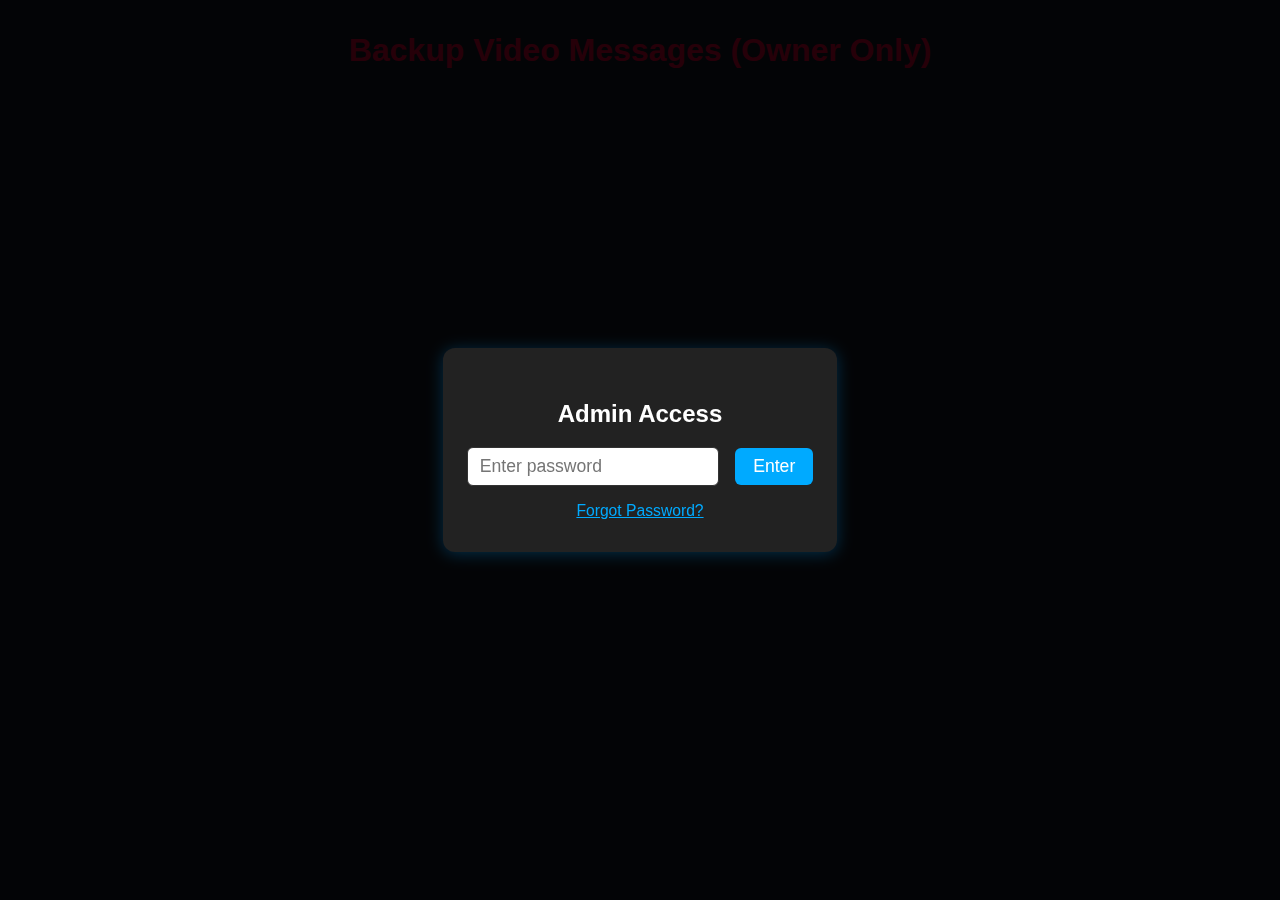
<file: backup-videos.html>
<!DOCTYPE html>
<html lang="en">
<head>
  <meta charset="UTF-8" />
  <meta name="viewport" content="width=device-width, initial-scale=1.0"/>
  <title>Backup Video Messages (Owner Only)</title>
  <link rel="stylesheet" href="style.css" />
  <style>
    .video-list { display: flex; flex-wrap: wrap; gap: 24px; margin-top: 32px; }
    .video-item { background: #101828; border-radius: 12px; box-shadow: 0 2px 16px #00aaff44; padding: 18px; width: 340px; }
    .video-item video { width: 100%; border-radius: 8px; }
    .video-item .filename { margin-top: 8px; word-break: break-all; color: #ff003c; }
  </style>
</head>
<body>
  <div id="passwordModal" style="position:fixed;top:0;left:0;width:100vw;height:100vh;background:rgba(0,0,0,0.85);z-index:9999;display:flex;align-items:center;justify-content:center;">
    <div style="background:#222;padding:32px 24px;border-radius:12px;box-shadow:0 2px 16px #00aaff44;text-align:center;">
      <h2 style="color:#fff;">Admin Access</h2>
      <input id="adminPasswordInput" type="password" placeholder="Enter password" style="padding:8px 12px;border-radius:6px;border:1px solid #333;font-size:1.1em;" />
      <button id="adminPasswordBtn" style="margin-left:12px;padding:8px 18px;border-radius:6px;background:#00aaff;color:#fff;border:none;font-size:1.1em;">Enter</button>
      <div id="adminPasswordError" style="color:#ff003c;margin-top:12px;display:none;">Wrong password. Try again.</div>
      <div style="margin-top:16px;">
        <a href="#" id="forgotPasswordLink" style="color:#00aaff;text-decoration:underline;font-size:0.98em;">Forgot Password?</a>
      </div>
    </div>
  </div>
  <div id="forgotPasswordModal" style="display:none;position:fixed;top:0;left:0;width:100vw;height:100vh;background:rgba(0,0,0,0.85);z-index:10000;align-items:center;justify-content:center;">
    <div style="background:#222;padding:32px 24px;border-radius:12px;box-shadow:0 2px 16px #00aaff44;text-align:center;max-width:350px;margin:auto;">
      <h2 style="color:#fff;">Password Hint</h2>
      <div id="passwordHintText" style="color:#fff;margin:16px 0;">Your hint: <b id='hintValue'></b></div>
      <button onclick="document.getElementById('forgotPasswordModal').style.display='none'" style="padding:8px 18px;border-radius:6px;background:#00aaff;color:#fff;border:none;font-size:1.1em;">Close</button>
    </div>
  </div>
  <div id="changePasswordModal" style="display:none;position:fixed;top:0;left:0;width:100vw;height:100vh;background:rgba(0,0,0,0.85);z-index:10000;align-items:center;justify-content:center;">
    <div style="background:#222;padding:32px 24px;border-radius:12px;box-shadow:0 2px 16px #00aaff44;text-align:center;max-width:350px;margin:auto;">
      <h2 style="color:#fff;">Change Password</h2>
      <input id="newPasswordInput" type="password" placeholder="New password" style="padding:8px 12px;border-radius:6px;border:1px solid #333;font-size:1.1em;margin-bottom:8px;" /><br>
      <input id="confirmPasswordInput" type="password" placeholder="Confirm new password" style="padding:8px 12px;border-radius:6px;border:1px solid #333;font-size:1.1em;" /><br>
      <input id="passwordHintInput" type="text" placeholder="Password hint (optional)" style="padding:8px 12px;border-radius:6px;border:1px solid #333;font-size:1.1em;margin-top:8px;" /><br>
      <button id="savePasswordBtn" style="margin-top:12px;padding:8px 18px;border-radius:6px;background:#00aaff;color:#fff;border:none;font-size:1.1em;">Save</button>
      <div id="changePasswordError" style="color:#ff003c;margin-top:12px;display:none;"></div>
      <button onclick="document.getElementById('changePasswordModal').style.display='none'" style="margin-top:12px;padding:8px 18px;border-radius:6px;background:#333;color:#fff;border:none;font-size:1.1em;">Cancel</button>
    </div>
  </div>
  <button id="changePasswordBtn" style="display:none;position:fixed;top:16px;right:16px;z-index:100;">Change Password</button>
  <h1 style="color:var(--hud-red);text-align:center;margin-top:32px;">Backup Video Messages (Owner Only)</h1>
  <div id="videoList" class="video-list"></div>
  <script>
    // Password protection logic with localStorage
    function getStoredPassword() {
      return localStorage.getItem('remay_admin_pw') || 'remayadmin2024';
    }
    function getStoredHint() {
      return localStorage.getItem('remay_admin_hint') || 'Default: remayadmin2024';
    }
    function setStoredPassword(pw, hint) {
      localStorage.setItem('remay_admin_pw', pw);
      if (hint !== undefined) localStorage.setItem('remay_admin_hint', hint);
    }
    let PASSWORD = getStoredPassword();
    const passwordModal = document.getElementById('passwordModal');
    const adminPasswordInput = document.getElementById('adminPasswordInput');
    const adminPasswordBtn = document.getElementById('adminPasswordBtn');
    const adminPasswordError = document.getElementById('adminPasswordError');
    const forgotPasswordLink = document.getElementById('forgotPasswordLink');
    const forgotPasswordModal = document.getElementById('forgotPasswordModal');
    const passwordHintText = document.getElementById('passwordHintText');
    const hintValue = document.getElementById('hintValue');
    const changePasswordBtn = document.getElementById('changePasswordBtn');
    const changePasswordModal = document.getElementById('changePasswordModal');
    const newPasswordInput = document.getElementById('newPasswordInput');
    const confirmPasswordInput = document.getElementById('confirmPasswordInput');
    const passwordHintInput = document.getElementById('passwordHintInput');
    const savePasswordBtn = document.getElementById('savePasswordBtn');
    const changePasswordError = document.getElementById('changePasswordError');
    function unlockAdminPage() {
      passwordModal.style.display = 'none';
      document.body.style.overflow = '';
      changePasswordBtn.style.display = 'block';
    }
    adminPasswordBtn.onclick = function() {
      PASSWORD = getStoredPassword();
      if (adminPasswordInput.value === PASSWORD) {
        unlockAdminPage();
      } else {
        adminPasswordError.style.display = 'block';
        adminPasswordInput.value = '';
      }
    };
    adminPasswordInput.addEventListener('keydown', function(e) {
      if (e.key === 'Enter') adminPasswordBtn.click();
    });
    // Prevent scrolling and interaction until unlocked
    document.body.style.overflow = 'hidden';
    // Forgot password logic
    forgotPasswordLink.onclick = function(e) {
      e.preventDefault();
      hintValue.textContent = getStoredHint();
      forgotPasswordModal.style.display = 'flex';
    };
    // Change password logic
    changePasswordBtn.onclick = function() {
      newPasswordInput.value = '';
      confirmPasswordInput.value = '';
      passwordHintInput.value = getStoredHint();
      changePasswordError.style.display = 'none';
      changePasswordModal.style.display = 'flex';
    };
    savePasswordBtn.onclick = function() {
      const newPw = newPasswordInput.value;
      const confirmPw = confirmPasswordInput.value;
      const hint = passwordHintInput.value;
      if (!newPw || newPw.length < 4) {
        changePasswordError.textContent = 'Password must be at least 4 characters.';
        changePasswordError.style.display = 'block';
        return;
      }
      if (newPw !== confirmPw) {
        changePasswordError.textContent = 'Passwords do not match.';
        changePasswordError.style.display = 'block';
        return;
      }
      setStoredPassword(newPw, hint);
      PASSWORD = newPw;
      changePasswordModal.style.display = 'none';
      alert('Password changed!');
    };
    async function fetchBackupVideos() {
      const res = await fetch('http://localhost:3000/backup-videos');
      const videos = await res.json();
      const list = document.getElementById('videoList');
      list.innerHTML = '';
      if (!videos.length) {
        list.innerHTML = '<p>No backup video messages.</p>';
        return;
      }
      videos.forEach(filename => {
        const div = document.createElement('div');
        div.className = 'video-item';
        div.innerHTML = `
          <video src="http://localhost:3000/backup/${filename}" controls></video>
          <div class="filename">${filename}</div>
          <a href="http://localhost:3000/backup/${filename}" download>Download</a>
        `;
        list.appendChild(div);
      });
    }
    fetchBackupVideos();
  </script>
</body>
</html>
</file>
<file: style.css>
:root {
  --hud-red: #ff003c;
  --hud-blue: #00aaff;
  --hud-black: #0a0a13;
  --hud-white: #fff;
  --hud-glow-red: 0 0 24px #ff003c99, 0 0 48px #ff003c44;
  --hud-glow-blue: 0 0 24px #00aaff99, 0 0 48px #00aaff44;
  --hud-glow-white: 0 0 16px #fff, 0 0 32px #fff8;
}

html, body {
  min-height: 100vh;
  height: auto;
  width: 100%;
  overflow-x: hidden;
  overflow-y: auto;
  box-sizing: border-box;
}

body {
  font-family: Arial, sans-serif;
  background: #181c2b;
  color: #fff;
  min-height: 100vh;
  display: flex;
  flex-direction: column;
  align-items: stretch;
  padding: 0;
  margin: 0;
  position: relative;
}

/* Remove heavy background overlays and scanlines */
body::before, body::after {
  display: none !important;
}

/* Make cards and grid ultra-light for smooth scrolling */
.service-card, .contact-card {
  background: #222 !important;
  border-radius: 8px !important;
  border: 1px solid #222 !important;
  box-shadow: none !important;
  filter: none !important;
  transition: none !important;
  padding: 18px 8px 12px 8px !important;
  margin: 0 !important;
}
.services-grid {
  display: flex !important;
  flex-direction: column !important;
  gap: 12px !important;
  width: 100% !important;
  max-width: 100vw !important;
  margin: 0 auto !important;
  box-shadow: none !important;
  background: none !important;
}

/* Remove hover effects for mobile performance */
.service-card:hover, .contact-card:hover {
  transform: none !important;
  box-shadow: none !important;
  border-color: #222 !important;
}

/* Remove or reduce box-shadow and filter for cards */
.service-card, .contact-card {
  background: #222;
  border-radius: 12px;
  border: 1px solid #00aaff;
  padding: 24px 12px 18px 12px;
  text-align: center;
  display: flex;
  flex-direction: column;
  align-items: center;
  box-shadow: none;
  filter: none;
  transition: none;
}
.service-card:hover, .contact-card:hover {
  transform: none;
  box-shadow: none;
  border-color: #00aaff;
}

/* Remove background gradients from hero and services */
.hero {
  background: #181c2b;
  box-shadow: none;
}
.hero-content {
  background: #222;
  border-radius: 16px;
  box-shadow: none;
  padding: 32px 16px 24px 16px;
  max-width: 480px;
  width: 100%;
  text-align: center;
}
.hero-title {
  font-size: 2.6rem;
  font-weight: 800;
  color: var(--hud-blue);
  margin-bottom: 12px;
  letter-spacing: 1.5px;
  text-shadow: 0 2px 16px var(--hud-blue), var(--hud-glow-blue), 0 0 2px var(--hud-white);
}
.hero-subtitle {
  font-size: 1.25rem;
  color: var(--hud-white);
  margin-bottom: 32px;
  font-weight: 500;
  letter-spacing: 0.5px;
}
.hero-actions {
  display: flex;
  flex-direction: column;
  gap: 18px;
  align-items: center;
}
.hero-btn {
  width: 100%;
  max-width: 320px;
  padding: 16px 0;
  font-size: 1.15rem;
  font-weight: 700;
  border-radius: 12px;
  border: none;
  cursor: pointer;
  transition: background 0.2s, color 0.2s, box-shadow 0.2s;
  box-shadow: 0 2px 16px var(--hud-blue);
  margin: 0 auto;
}
.hero-btn.primary {
  background: linear-gradient(90deg, var(--hud-blue) 60%, var(--hud-black) 100%);
  color: var(--hud-black);
  box-shadow: var(--hud-glow-blue);
}
.hero-btn.primary:hover {
  background: linear-gradient(90deg, var(--hud-black) 0%, var(--hud-blue) 100%);
  color: var(--hud-white);
}
.hero-btn.secondary {
  background: var(--hud-black);
  color: var(--hud-blue);
  border: 2px solid var(--hud-blue);
  box-shadow: var(--hud-glow-blue);
}
.hero-btn.secondary:hover {
  background: var(--hud-blue);
  color: var(--hud-black);
}

@media (max-width: 700px) {
  .hero-content {
    padding: 32px 8vw 28px 8vw;
    max-width: 98vw;
  }
  .hero-title {
    font-size: 2rem;
  }
  .hero-btn {
    font-size: 1rem;
    padding: 12px 0;
  }
}

@media (max-width: 500px) {
  .hero-content {
    padding: 18px 2vw 16px 2vw;
  }
  .hero-title {
    font-size: 1.3rem;
  }
}

.header {
  margin: 24px 0 12px 0;
  text-align: center;
  width: 100%;
  display: flex;
  flex-direction: column;
  align-items: center;
}

.main-container {
  max-width: 98vw;
  box-sizing: border-box;
}

/* Main vertical stacking for action area */
.main-action-area {
  width: 100%;
  max-width: 600px;
  margin: 0 auto 32px auto;
  display: flex;
  flex-direction: column;
  align-items: center;
  gap: 22px;
}

.center-button {
  width: 100%;
  max-width: 600px;
  min-width: 220px;
  margin: 0 auto;
  height: auto;
  padding: 32px 0;
  font-size: 2.2rem;
  display: flex;
  justify-content: center;
  align-items: center;
  box-sizing: border-box;
}

.bottom-button {
  width: 100%;
  max-width: 600px;
  min-width: 220px;
  margin: 0 auto;
  display: block;
  font-size: 1.1rem;
  padding: 18px 0;
  margin-top: 0;
  margin-bottom: 0;
  box-sizing: border-box;
}

/* Ensure spacing between stacked buttons */
.center-button + .bottom-button,
.bottom-button + .bottom-button {
  margin-top: 18px;
}

/* Responsive: keep buttons full width and spaced on mobile */
@media (max-width: 700px) {
  .main-action-area {
    max-width: 98vw;
    gap: 14px;
  }
  .center-button,
  .bottom-button {
    max-width: 98vw;
    min-width: 0;
    font-size: 1.1rem;
    padding: 14px 0;
  }
}

@media (max-width: 500px) {
  .main-action-area {
    gap: 10px;
  }
  .center-button,
  .bottom-button {
    font-size: 1rem;
    padding: 10px 0;
  }
}

.site-footer {
  width: 100%;
  box-sizing: border-box;
  padding: 32px 0 16px 0;
  margin-top: 48px;
  background: var(--hud-black);
  color: var(--hud-white);
  display: flex;
  flex-direction: column;
  align-items: center;
  gap: 18px;
  box-shadow: 0 0 24px var(--hud-blue);
}

.site-footer .footer-content {
  width: 100%;
  max-width: 1200px;
  display: flex;
  flex-wrap: wrap;
  justify-content: space-between;
  gap: 32px 16px;
  box-sizing: border-box;
}

.site-footer .footer-section {
  flex: 1 1 180px;
  min-width: 180px;
  max-width: 320px;
  margin: 0 8px;
  box-sizing: border-box;
}

.site-footer .footer-section h4 {
  margin-bottom: 10px;
  font-size: 1.1rem;
  color: var(--hud-blue);
}

.site-footer .footer-section ul {
  list-style: none;
  padding: 0;
  margin: 0;
}

.site-footer .footer-section ul li {
  margin-bottom: 6px;
}

.site-footer .footer-bottom {
  width: 100%;
  text-align: center;
  font-size: 0.95rem;
  color: var(--hud-white);
  margin-top: 18px;
}

.footer-brand {
  color: var(--hud-red);
  text-shadow: 0 0 8px var(--hud-red);
}

.footer-links a {
  color: var(--hud-blue);
  text-shadow: 0 0 8px var(--hud-blue);
}

.footer-links a:hover {
  color: var(--hud-red);
  text-shadow: 0 0 8px var(--hud-red);
}

/* Responsive Layouts */
@media (max-width: 900px) {
  .site-footer .footer-content {
    flex-direction: column;
    align-items: center;
    gap: 18px 0;
  }
  .main-container {
    flex-direction: column;
    align-items: center;
    gap: 18px 0;
  }
}

@media (max-width: 700px) {
  .center-button {
    font-size: 1.3rem;
    padding: 18px 0;
    max-width: 98vw;
  }
  .bottom-button {
    font-size: 1rem;
    padding: 12px 0;
    max-width: 98vw;
  }
}

@media (max-width: 500px) {
  .header {
    margin: 12px 0 6px 0;
  }
  .center-button {
    font-size: 1.1rem;
    padding: 12px 0;
  }
  .site-footer {
    padding: 18px 0 8px 0;
  }
  .site-footer .footer-section {
    min-width: 120px;
    max-width: 100%;
    margin: 0 0 12px 0;
  }
}

/* Add spacing between stacked sections */
.header + div,
.center-button + .bottom-button,
.bottom-button + .bottom-button {
  margin-top: 18px;
}

/* SERVICES SECTION */
.services {
  width: 100%;
  background: var(--hud-black);
  padding: 56px 0 48px 0;
  display: flex;
  flex-direction: column;
  align-items: center;
  z-index: 1;
}
.services-title {
  color: var(--hud-blue);
  font-size: 2rem;
  font-weight: 700;
  margin-bottom: 36px;
  letter-spacing: 1px;
  text-shadow: 0 2px 12px var(--hud-blue);
}
.services-grid {
  display: flex !important;
  flex-direction: column !important;
  gap: 12px !important;
  width: 100% !important;
  max-width: 100vw !important;
  margin: 0 auto !important;
  box-shadow: none !important;
  background: none !important;
}
.service-card {
  background: #222;
  border-radius: 12px;
  border: 1px solid #00aaff;
  padding: 24px 12px 18px 12px;
  text-align: center;
  display: flex;
  flex-direction: column;
  align-items: center;
  box-shadow: none;
  filter: none;
  transition: none;
}
.service-card:hover {
  transform: none;
  box-shadow: none;
  border-color: #00aaff;
}
.service-icon {
  font-size: 2.5rem;
  margin-bottom: 18px;
  color: var(--hud-blue);
  text-shadow: 0 2px 12px var(--hud-blue);
}
.service-card h3 {
  color: var(--hud-white);
  font-size: 1.25rem;
  font-weight: 700;
  margin-bottom: 10px;
}
.service-card p {
  color: var(--hud-white);
  font-size: 1rem;
  margin-bottom: 22px;
  min-height: 48px;
}
.service-btn {
  background: linear-gradient(90deg, var(--hud-blue) 60%, var(--hud-black) 100%);
  color: var(--hud-black);
  font-weight: 700;
  border: none;
  border-radius: 10px;
  padding: 12px 0;
  width: 100%;
  max-width: 180px;
  font-size: 1rem;
  cursor: pointer;
  box-shadow: var(--hud-glow-blue);
  transition: background 0.2s, color 0.2s, box-shadow 0.2s;
}
.service-btn:hover {
  background: linear-gradient(90deg, var(--hud-red) 0%, var(--hud-blue) 100%);
  color: var(--hud-white);
  box-shadow: 0 4px 24px var(--hud-red);
}

@media (max-width: 900px) {
  .services-grid {
    grid-template-columns: repeat(auto-fit, minmax(220px, 1fr));
    gap: 18px;
  }
  .service-card {
    padding: 24px 10px 18px 10px;
  }
}
@media (max-width: 600px) {
  .services {
    padding: 32px 0 18px 0;
  }
  .services-title {
    font-size: 1.2rem;
    margin-bottom: 18px;
  }
  .service-card {
    padding: 14px 2vw 10px 2vw;
  }
  .service-icon {
    font-size: 1.5rem;
    margin-bottom: 8px;
  }
}

/* CONTACT SECTION */
.contact-voicemail {
  width: 100%;
  background: var(--hud-black);
  padding: 48px 0 36px 0;
  display: flex;
  flex-direction: column;
  align-items: center;
  z-index: 1;
}
.contact-voicemail-grid {
  display: grid;
  grid-template-columns: repeat(auto-fit, minmax(260px, 1fr));
  gap: 32px;
  width: 100%;
  max-width: 900px;
  margin: 0 auto;
}
.contact-card {
  background: #222;
  border-radius: 12px;
  border: 1px solid #00aaff;
  padding: 24px 12px 18px 12px;
  text-align: center;
  display: flex;
  flex-direction: column;
  align-items: center;
  box-shadow: none;
  filter: none;
  transition: none;
}
.contact-card:hover {
  transform: none;
  box-shadow: none;
  border-color: #00aaff;
}
.contact-card h3 {
  color: var(--hud-blue);
  font-size: 1.25rem;
  font-weight: 700;
  margin-bottom: 10px;
}
.contact-card p {
  color: var(--hud-white);
  font-size: 1rem;
  margin-bottom: 22px;
  min-height: 48px;
}
.contact-options-modern {
  display: flex;
  flex-wrap: wrap;
  gap: 12px;
  justify-content: center;
}
.contact-modern-btn {
  background: var(--hud-black);
  color: var(--hud-blue);
  border: 2px solid var(--hud-blue);
  border-radius: 10px;
  padding: 12px 18px;
  font-size: 1rem;
  font-weight: 700;
  text-decoration: none;
  transition: background 0.2s, color 0.2s, box-shadow 0.2s;
  box-shadow: var(--hud-glow-blue);
  cursor: pointer;
  display: inline-block;
}
.contact-modern-btn:hover {
  background: var(--hud-blue);
  color: var(--hud-black);
  box-shadow: 0 4px 24px var(--hud-red);
  border-color: var(--hud-red);
}
.contact-modern-btn.whatsapp {
  border-color: #25D366;
  color: #25D366;
}
.contact-modern-btn.whatsapp:hover {
  background: #25D366;
  color: var(--hud-white);
}
.contact-modern-btn.call {
  border-color: var(--hud-blue);
  color: var(--hud-blue);
}
.contact-modern-btn.call:hover {
  background: var(--hud-blue);
  color: var(--hud-white);
}
.contact-modern-btn.email {
  border-color: #e67e22;
  color: #e67e22;
}
.contact-modern-btn.email:hover {
  background: #e67e22;
  color: var(--hud-white);
}

@media (max-width: 900px) {
  .contact-voicemail-grid {
    grid-template-columns: 1fr;
    gap: 18px;
  }
  .contact-card {
    padding: 24px 10px 18px 10px;
  }
}
@media (max-width: 600px) {
  .contact-voicemail {
    padding: 24px 0 10px 0;
  }
  .contact-card {
    padding: 14px 2vw 10px 2vw;
  }
}

/* Modal Overlay for professional popup effect */
#hudModalOverlay {
  position: fixed;
  top: 0; left: 0; right: 0; bottom: 0;
  width: 100vw;
  height: 100vh;
  background: rgba(10,20,40,0.75);
  z-index: 1999;
  display: none;
  transition: background 0.2s;
}
#hudModalOverlay.active {
  display: block;
}

#serviceDetailsModal.hud-modal {
  position: fixed !important;
  top: 50% !important;
  left: 50% !important;
  transform: translate(-50%, -50%) !important;
  max-width: 420px !important;
  width: calc(100vw - 32px) !important;
  min-width: 0 !important;
  max-height: calc(100vh - 32px) !important;
  box-sizing: border-box !important;
  margin: 0 !important;
  padding: 0 !important;
  background: #222 !important;
  border-radius: 16px !important;
  box-shadow: 0 4px 32px #000a !important;
  z-index: 2000 !important;
  overflow: hidden !important;
  display: none;
}
#serviceDetailsModal.hud-modal.active {
  display: block;
}
#serviceDetailsContent {
  padding: 24px 20px 16px 20px !important;
  max-height: calc(100vh - 100px);
  overflow-y: auto;
  box-sizing: border-box;
}
@media (max-width: 600px) {
  #serviceDetailsModal.hud-modal {
    max-width: 98vw !important;
    width: calc(100vw - 10px) !important;
    min-width: 0 !important;
    border-radius: 10px !important;
    max-height: calc(100vh - 10px) !important;
  }
  #serviceDetailsContent {
    padding: 14px 4vw 10px 4vw !important;
    font-size: 1em !important;
    max-height: calc(100vh - 60px);
  }
}
</file>
